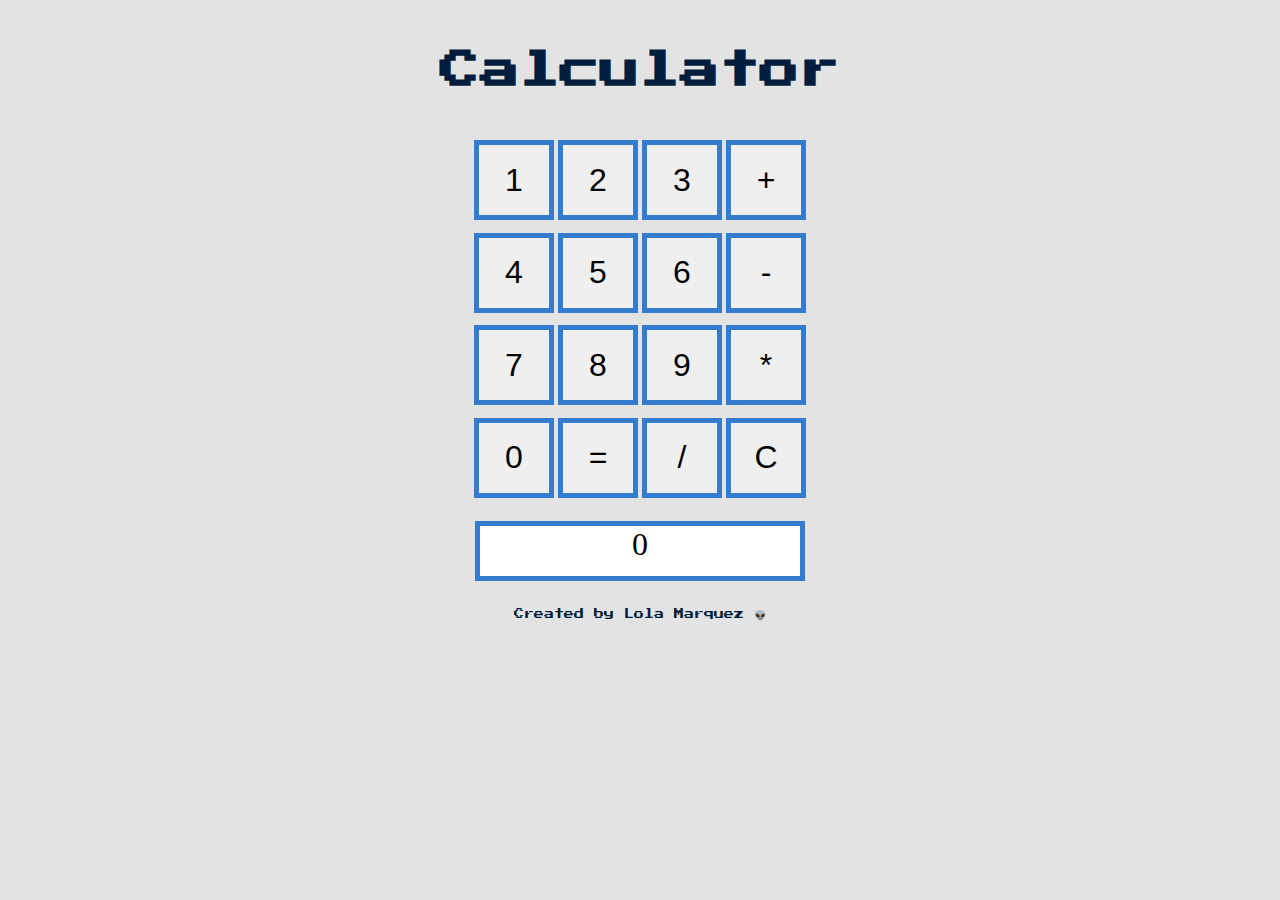
<file: calculator/index.html>
<!DOCTYPE html>
<html lang="en" dir="ltr">

<head>
    <meta charset="utf-8">
    <title>My Calculator</title>
    <link rel="icon" href="favicon.ico" type="image/x-icon">
    <link rel="stylesheet" href="styles.css">
    <link href="https://fonts.googleapis.com/css?family=Press+Start+2P" rel="stylesheet">
</head>

<body>
    <h1 id="title">Calculator</h1>


    <div id="calculator">

        <div class="set1">
            <button id="btn-1">1</button>
            <button id="btn-2">2</button>
            <button id="btn-3">3</button>
            <button id="btn-plus">+</button>
        </div>
        <div class="set2">
            <button id="btn-4">4</button>
            <button id="btn-5">5</button>
            <button id="btn-6">6</button>
            <button id="btn-minus">-</button>
        </div>
        <div class="set3">
            <button id="btn-7">7</button>
            <button id="btn-8">8</button>
            <button id="btn-9">9</button>
            <button id="btn-multiply">*</button>
        </div>
        <div class="set4">
            <button id="btn-0">0</button>
            <button id="btn-equal">=</button>
            <button id="btn-divide">/</button>
            <button id="btn-clear">C</button>
        </div>

        <div id="output">0</div>

    </div>
    <br>
    <footer>
        Created by Lola Marquez 👽
    </footer>
    <script src="index.js" charset="utf-8"></script>
</body>

</html>
</file>
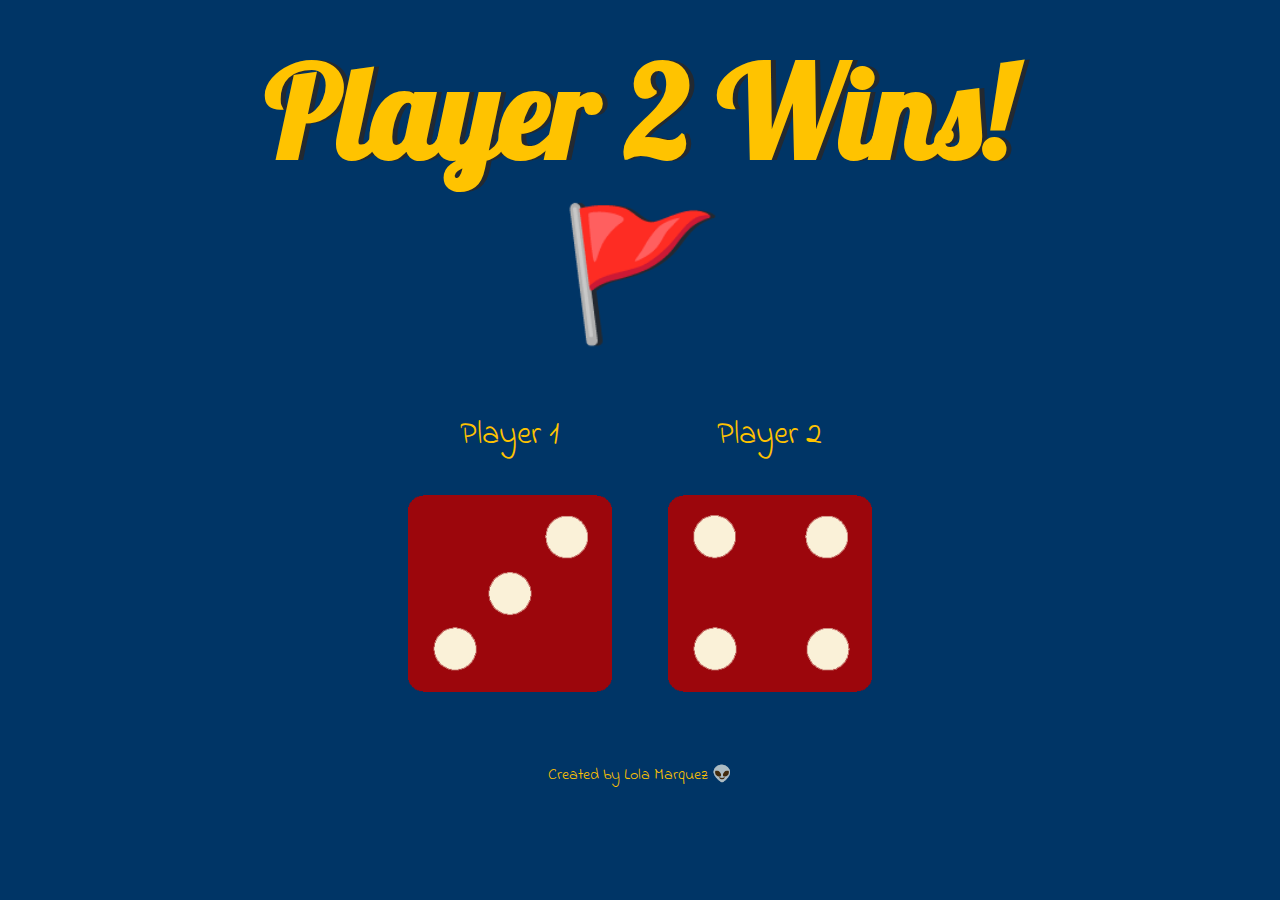
<file: dice-game/index.html>
<!DOCTYPE html>
<html lang="en" dir="ltr">

<head>
    <meta charset="utf-8">
    <title>Dice Game</title>
    <link rel="icon" href="favicon.ico" type="image/x-icon">
    <link rel="stylesheet" href="styles.css">
    <link href="https://fonts.googleapis.com/css?family=Indie+Flower|Lobster" rel="stylesheet">

</head>

<body>

    <div class="container">
        <h1 id="refresh">Refresh Me</h1>

        <div class="dice">
            <p>Player 1</p>
            <img class="img1" src="./images/dice6.png">
        </div>

        <div class="dice">
            <p>Player 2</p>
            <img class="img2" src="./images/dice6.png">
        </div>

    </div>

    <footer>
        Created by Lola Marquez 👽
    </footer>

    <script src="index.js" charset="utf-8"></script>
</body>

</html>
</file>
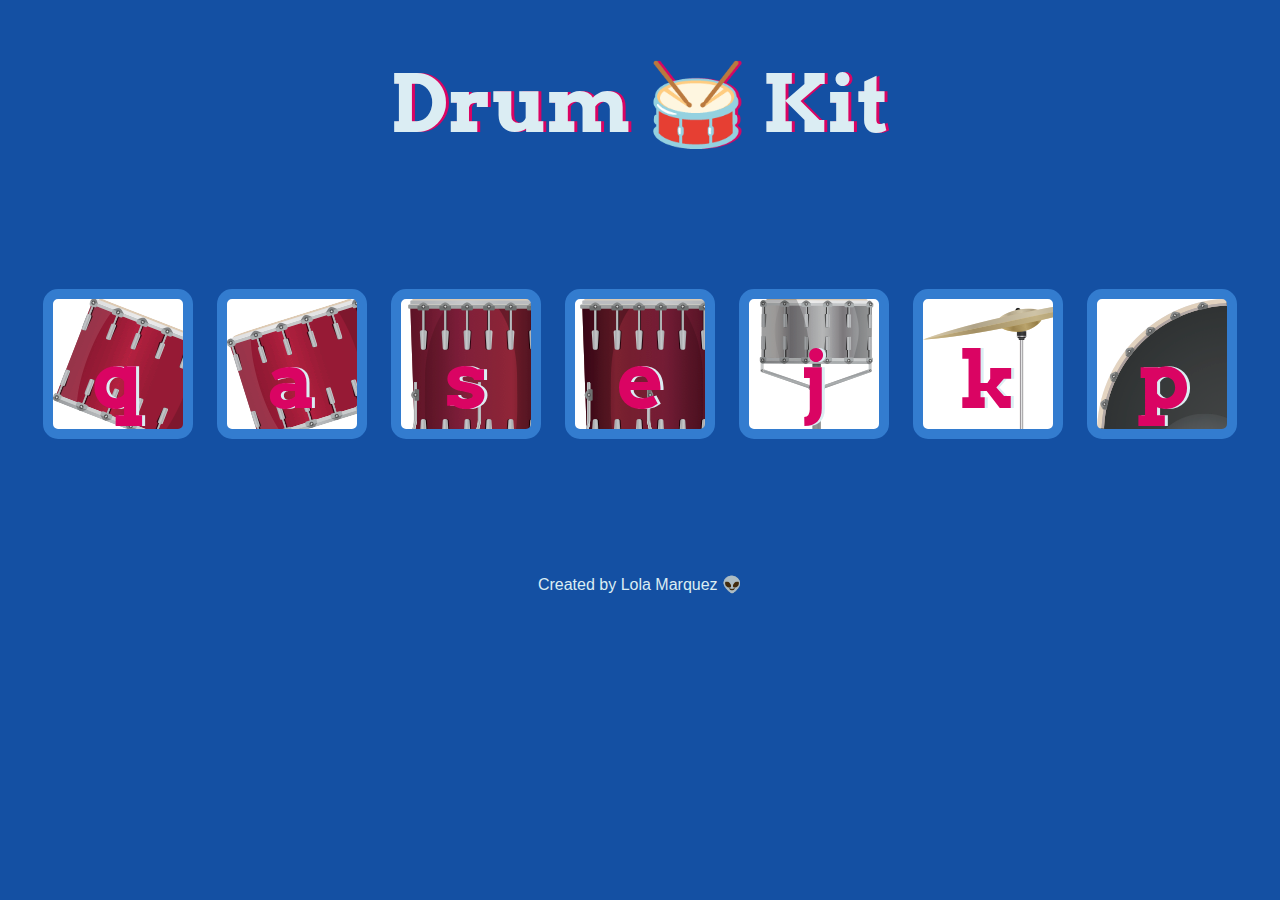
<file: drum-kit/index.html>
<!DOCTYPE html>
<html lang="en" dir="ltr">

<head>
    <meta charset="utf-8">
    <title>Drum Kit</title>
    <link rel="icon" href="favicon.ico" type="image/x-icon">
    <link rel="stylesheet" href="styles.css">
    <link href="https://fonts.googleapis.com/css?family=Arvo" rel="stylesheet">
</head>

<body>
    <h1 id="title">Drum 🥁 Kit</h1>
    <div class="set">
        <button class="q drum">q</button>
        <button class="a drum">a</button>
        <button class="s drum">s</button>
        <button class="e drum">e</button>
        <button class="j drum">j</button>
        <button class="k drum">k</button>
        <button class="p drum">p</button>
    </div>


    <script src="index.js" charset="utf-8"></script>

    <footer>
        Created by Lola Marquez 👽
    </footer>
</body>

</html>
</file>
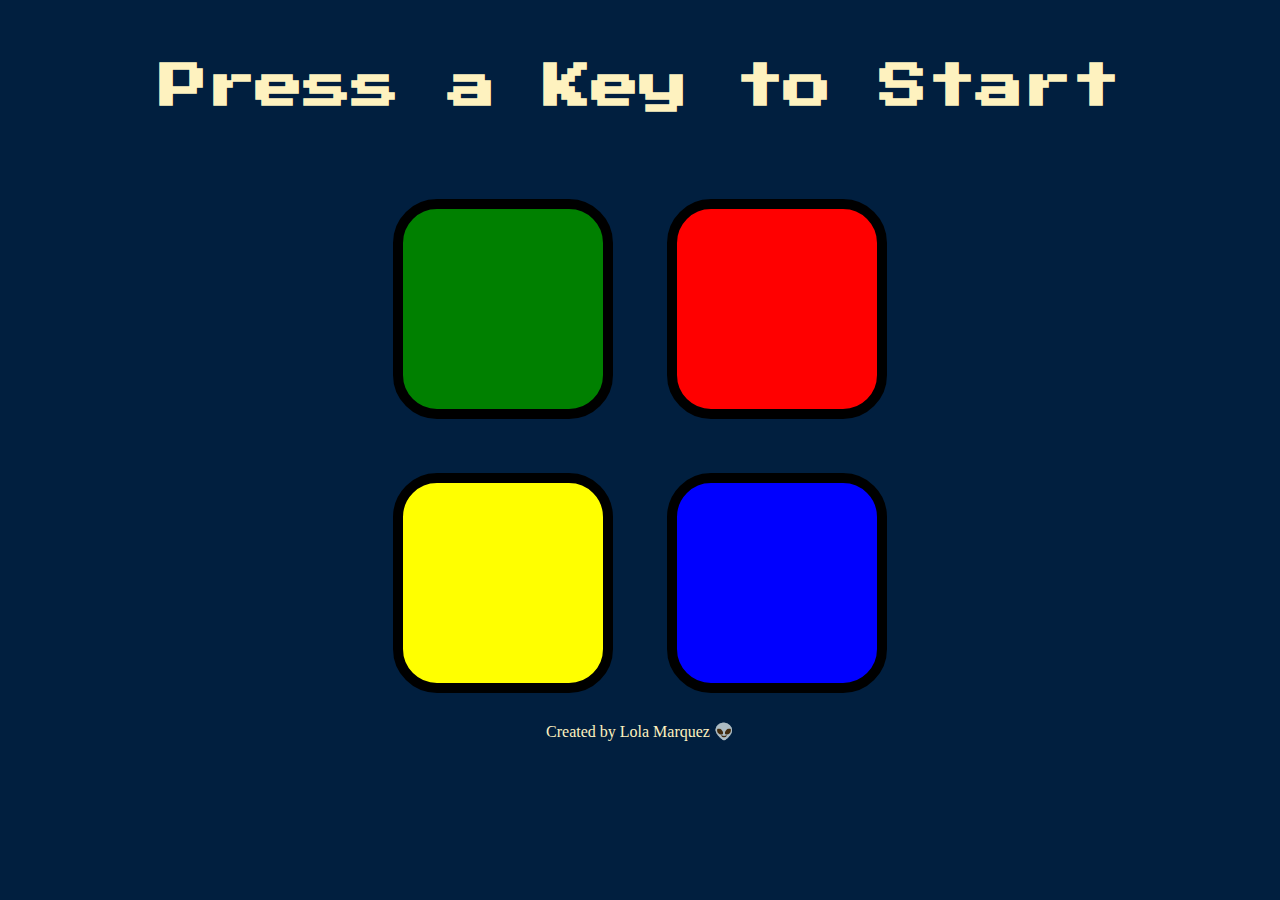
<file: simon-game/index.html>
<!DOCTYPE html>
<html lang="en" dir="ltr">

<head>
    <meta charset="utf-8">
    <title>Simon</title>
    <link rel="icon" href="favicon.ico" type="image/x-icon">
    <link rel="stylesheet" href="styles.css">
    <link href="https://fonts.googleapis.com/css?family=Press+Start+2P" rel="stylesheet">
</head>

<body>
    <h1 id="level-title">Press a Key to Start</h1>
    <div class="container">
        <div class="row">

            <div type="button" id="green" class="btn green">

            </div>

            <div type="button" id="red" class="btn red">

            </div>
        </div>

        <div class="row">

            <div type="button" id="yellow" class="btn yellow">

            </div>
            <div type="button" id="blue" class="btn blue">

            </div>

        </div>

    </div>


    <footer id="footer">
        Created by Lola Marquez 👽
    </footer>

    <script src="index.js" charset="UTF-8"></script>
</body>

</html>
</file>
<file: calculator/styles.css>
body {
    text-align: center;
    background-color: #E3E3E3;
}

h1 {
    font-size: 2.5rem;
    color: #001d3d;
    font-family: 'Press Start 2P', cursive;
    margin: 50px;
}


.set1,
.set2,
.set3,
.set4 {
    margin: 1% auto;
}


#btn-1,
#btn-2,
#btn-3,
#btn-4,
#btn-5,
#btn-6,
#btn-7,
#btn-8,
#btn-9,
#btn-0,
#btn-plus,
#btn-minus,
#btn-multiply,
#btn-equal,
#btn-divide,
#btn-clear {
    border: 5px solid #337CCF;
    width: 80px;
    height: 80px;
    font-size: 2rem;
}


#output {
    font-size: 2rem;
    border: 5px solid #337CCF;
    display: inline-block;
    width: 320px;
    height: 50px;
    text-align: center;
    margin: 10px;
    background-color: white;

}

footer {
    color: #001d3d;
    font-family: 'Press Start 2P', cursive;
    font-size: 10px;
}
</file>
<file: dice-game/styles.css>
.container {
    width: 70%;
    margin: auto;
    text-align: center;
}

.dice {
    text-align: center;
    display: inline-block;

}

body {
    background-color: #003566;
}

h1 {
    margin: 30px;
    font-family: 'Lobster', cursive;
    text-shadow: 5px 0 #232931;
    font-size: 8rem;
    color: #ffc300;
}

p {
    font-size: 2rem;
    color: #ffc300;
    font-family: 'Indie Flower', cursive;
}

img {
    width: 80%;
}



footer {
    margin-top: 5%;
    color: #ffc300;
    text-align: center;
    font-family: 'Indie Flower', cursive;

}
</file>
<file: drum-kit/styles.css>
body {
    text-align: center;
    background-color: #1450A3;
}

h1 {
    font-size: 5rem;
    color: #DBEDF3;
    font-family: "Arvo", cursive;
    text-shadow: 3px 0 #DA0463;

}

footer {
    color: #DBEDF3;
    font-family: sans-serif;
}


.q {
    background-image: url("./images/tom1.png");
}

.a {
    background-image: url("./images/tom2.png");
}

.s {
    background-image: url("./images/tom3.png");
}

.e {
    background-image: url("./images/tom4.png");
}

.j {
    background-image: url("./images/snare.png");
}

.k {
    background-image: url("./images/crash.png");
}

.p {
    background-image: url("./images/kick.png");
}

.set {
    margin: 10% auto;
}

.pressed {
    box-shadow: 0 3px 4px 0 #DBEDF3;
    opacity: 0.5;
}

.drum {
    outline: none;
    border: 10px solid #337CCF;
    font-size: 5rem;
    font-family: 'Arvo', cursive;
    line-height: 2;
    font-weight: 900;
    color: #DA0463;
    text-shadow: 3px 0 #DBEDF3;
    border-radius: 15px;
    display: inline-block;
    width: 150px;
    height: 150px;
    text-align: center;
    margin: 10px;
    background-color: white;
}
</file>
<file: simon-game/styles.css>
body {
    text-align: center;
    background-color: #011F3F;
}

#level-title {
    font-family: 'Press Start 2P', cursive;
    font-size: 3rem;
    margin: 5%;
    color: #FEF2BF;
}

.container {
    display: block;
    width: 50%;
    margin: auto;

}

.btn {
    margin: 25px;
    display: inline-block;
    height: 200px;
    width: 200px;
    border: 10px solid black;
    border-radius: 20%;
}

.game-over {
    background-color: red;
    opacity: 0.8;
}

.red {
    background-color: red;
}

.green {
    background-color: green;
}

.blue {
    background-color: blue;
}

.yellow {
    background-color: yellow;
}

.pressed {
    box-shadow: 0 0 20px white;
    background-color: grey;
}

#footer {
    color: #FEF2BF;
}
</file>
